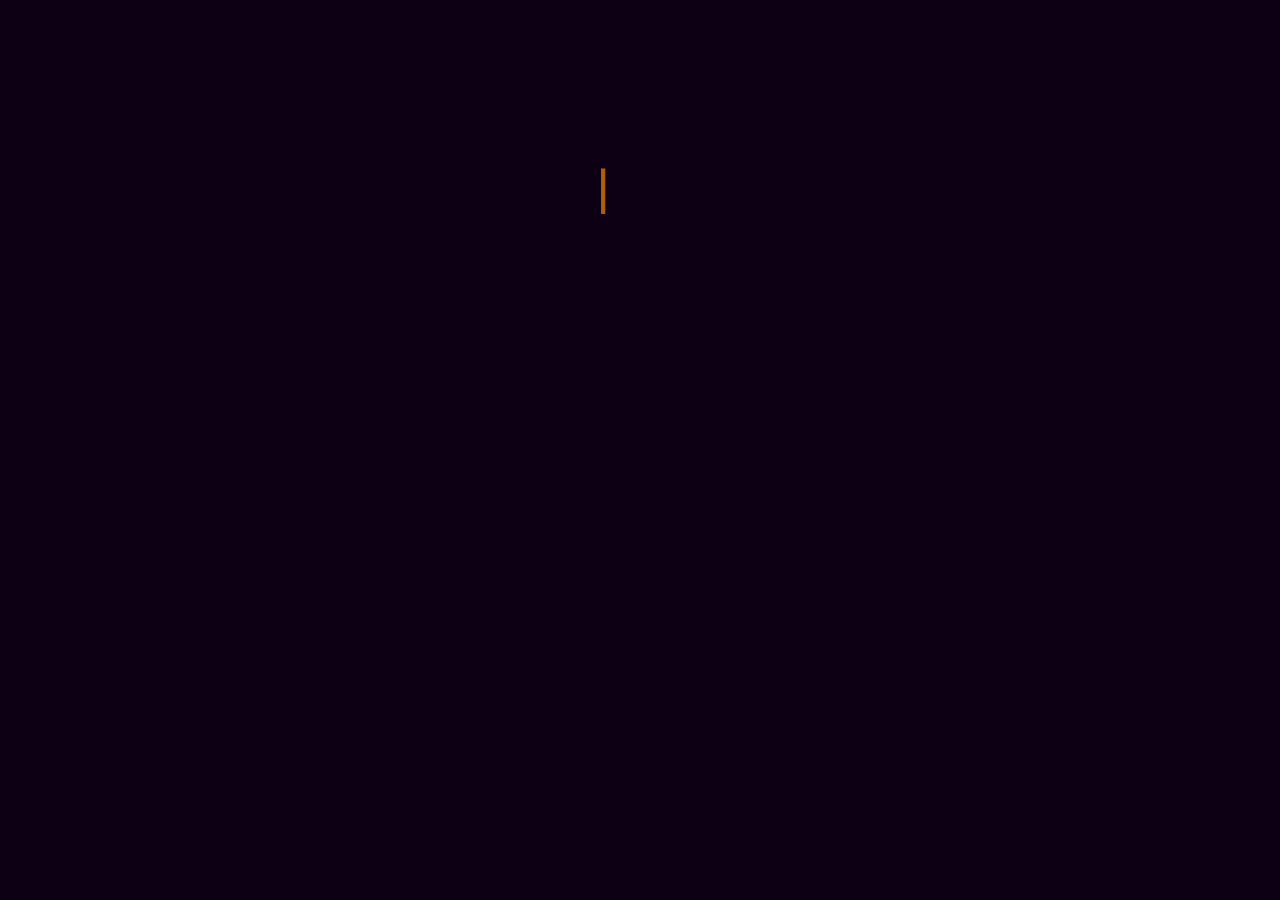
<file: index.html>
<!DOCTYPE html>
<html lang="en">
<head>
  <meta charset="UTF-8">
  <meta name="viewport" content="width=device-width, initial-scale=1.0">
  <title>Lorenzo Rodella | Web Developer</title>
  <link rel="icon" type="image/x-icon" href="assets/favicon.png">
  
  <meta property="og:title" content="Lorenzo Rodella | Web Developer" />
  <meta property="og:url" content="https://lorenzo-rodella.dev/" />
  <meta property="og:image" content="assets/website-image.jpg" />
  <meta property="og:type" content="website" />
  <meta property="og:description" content="Check out some of my work and find out the quickest ways to contact me" />
  <meta property="og:locale" content="en_US" />

  <link rel="stylesheet" href="css/style.css">
</head>
<body>

  <div class="container">
    <nav>
      <ul>
        <li id="portfolio">/portfolio</li>
        <li id="contact">/contact</li>
      </ul>
    </nav>
    <main>
      <h1 id="title">lorenzo-rodella</h1><h1 class="cursor-wrap"><span class="cursor">|</span></h1>
      <div class="content-wrap">
        <br>
        <h3>/links</h3>
        <ul>
          <li><a href="https://github.com/lorenzorodella" target="_blank">GitHub</a></li>
          <li><a href="https://www.linkedin.com/in/lorenzo-rodella-1791a4222/" target="_blank">LinkedIn</a></li>
          <li><a href="https://codepen.io/Lorenzo-Rodella" target="_blank">CodePen</a></li>
        </ul>
        <div class="mobile-only">
          <br>
          <h3>/portfolio</h3>
          <ul>
            <li></li><a href="https://www.filippogalli.com/" target="_blank">sound-healing.it/</a></li>
            <li><a href="https://www.healthforbusiness.it/" target="_blank">healthforbusiness.it/</a></li>
            <li></li><a href="https://www.numero-diez.com/" target="_blank">numero-diez.com/</a></li>
            <li></li><a href="https://www.influenceritalia.it/in" target="_blank">influenceritalia.it/</a></li>
          </ul>
          <br>
          <h3>/contact</h3>
          <ul>
            <li><a href="https://t.me/lorerodella" target="_blank">Telegram</a></li>
            <li><a href="mailto:me@lorenzo-rodella.dev">me@lorenzo-rodella.dev</a></li>
          </ul>
        </div>
        <br>
        <h3>/socials</h3>
        <ul>
          <li><a href="https://www.facebook.com/lorenzo.rodella.3/" target="_blank">Facebook</a></li>
          <li><a href="https://www.instagram.com/lorenzorodella.00/" target="_blank">Instagram</a></li>
        </ul>
        <div class="mobile-only">
          <p><br>Currently working with:</p>
          <a href="https://corax.business/" target="_blank">corax.business</a>
        </div>
      </div>
    </main>
  </div>

  <div class="hidden">
    <div id="portfolio-content">
      <h2>./portfolio<span class="cursor">|</span></h2>
      <p>A few projects I worked on:</p>
      <a href="https://www.healthforbusiness.it/" target="_blank">healthforbusiness.it/</a>
      <a href="https://www.numero-diez.com/" target="_blank">numero-diez.com/</a>
      <a href="https://www.filippogalli.com/" target="_blank">filippogalli.com/</a>
      <a href="https://www.influenceritalia.it/in" target="_blank">influenceritalia.it/</a>
    </div>

    <div id="contact-content">
      <h2>./contact<span class="cursor">|</span></h2>
      <p>Contact me here:</p>
      <a href="https://t.me/lorerodella" target="_blank">Telegram</a>
      <a href="mailto:me@lorenzo-rodella.dev">me@lorenzo-rodella.dev</a>
      <p><br>Currently working with:</p>
      <a href="https://corax.business/" target="_blank">corax.business</a>

    </div>
  </div>

  <script src="js/winbox.bundle.js"></script>
  <script src="js/main.js"></script>
</body>
</html>
</file>
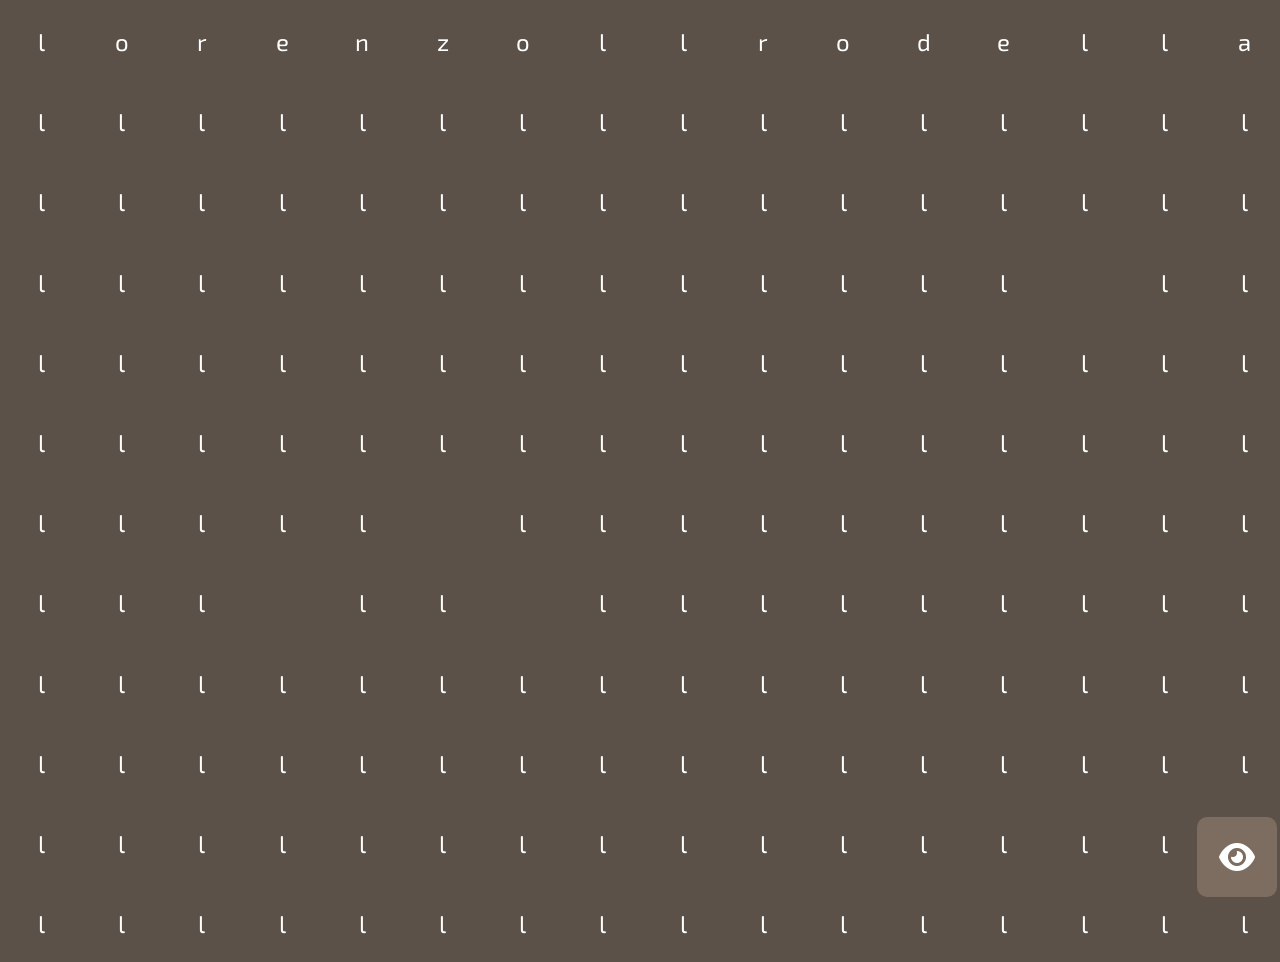
<file: old/index.html>
<!DOCTYPE html>
<html lang="en">
<head>
  <meta charset="UTF-8">
  <meta name="viewport" content="width=device-width, initial-scale=1.0">
  <title>Document</title>
  <link rel="stylesheet" href="style.css">
  <link rel="stylesheet" href="https://cdnjs.cloudflare.com/ajax/libs/font-awesome/6.4.2/css/all.min.css" integrity="sha512-z3gLpd7yknf1YoNbCzqRKc4qyor8gaKU1qmn+CShxbuBusANI9QpRohGBreCFkKxLhei6S9CQXFEbbKuqLg0DA==" crossorigin="anonymous" referrerpolicy="no-referrer" />
  <link rel="preconnect" href="https://fonts.googleapis.com">
  <link rel="preconnect" href="https://fonts.gstatic.com" crossorigin>
  <link href="https://fonts.googleapis.com/css2?family=Exo+2:wght@300;400;600&display=swap" rel="stylesheet">
</head>
<body>
  <div class="bg-container">
    <div class="bg-box"></div>
  </div>
  </div>
  <div class="solution"><i class="fa-solid fa-eye"></i></div>

  <script src="script.js"></script>
</body>
</html>
</file>
<file: css/style.css>
@import url('https://fonts.googleapis.com/css2?family=Roboto+Mono:wght@300;400;700&display=swap');

* {
  box-sizing: border-box;
  padding: 0;
  margin: 0;
}

:root {
  --text-color: #af5f00;
  --link-color: #af3700;
  --bg-color: #0e0014;
}

body {
  font-family: 'Roboto Mono', sans-serif;
  background-color: var(--bg-color);
  color: #ccc;
  font-size: 18px;
  line-height: 1.6;
}

h1 {
  color: var(--text-color);
  font-size: 50px;
  letter-spacing: -5px;
  display:inline;
}

h2 {
  color: var(--text-color);
}

h3 {
  margin-bottom: 10px;
}

ul {
  list-style-type: none;
}

a {
  color: var(--link-color);
  text-decoration: none;
}

a:hover {
  text-decoration: underline;
}

p {
  margin: 20px 0;
}

nav {
  width: 40%;
}

nav ul {
  display: flex;
  justify-content: space-between;
  align-items: center;
}

nav ul li {
  color: var(--link-color);
  cursor: pointer;
  opacity: 0;
  transition: opacity .3s ease-in-out;
}

nav ul li:hover {
  text-decoration: underline;
}

.container {
  max-width: 600px;
  margin: auto;
  height: 70vh;
  display: flex;
  flex-direction: column;
  justify-content: center;
  align-items: center;
}

.wb-body {
  background: #111;
  padding: 20px;
}

.hidden {
  display: none;
}

.cursor {
  font-weight: 700;
  animation: 1s blink step-end infinite;
}

@keyframes blink {
  from,
  to {
    color: transparent;
  }

  50% {
    color: var(--text-color);
  }
}

#portfolio-content a, #contact-content a{
  display:block;
}

.cursor-wrap {
  display:inline;
}

.content-wrap {
  transition: opacity .3s ease-in-out;
  opacity: 0;
}

.mobile-only {
  display: none;
}

.mobile-only p {
  margin-bottom: 0;
}

@media screen and (max-width: 600px) {

  .container {
    height:100%;
    margin-top: 3em;
    margin-bottom: 1em;
  }
  
  h1 {
    font-size: 2em;
  }

  nav ul li {
    display: none;
  }

  .mobile-only {
    display: block;
  }

}
</file>
<file: old/style.css>
body {
  margin: var(--grid-gap);
  overflow: hidden;
  background: var(--square-color);
  font-family: 'Exo 2', sans-serif;
}

:root {
  --box-width: 80px;
  --boxes-cols: 60;
  --grid-gap: 3px;
  --square-color: #5c5148;
  --highlight-color: #fff;
  --bg-medium: #7d6d60;
}



.bg-container {
  display: grid;
  grid-template-columns: repeat(var(--boxes-cols), 1fr);
  grid-gap: var(--grid-gap);
  position:absolute;
  top:2;
  left:2;
  width: 100vw;
  height:100vh;
}
.bg-container .bg-box {
  background-color: var(--square-color);
  aspect-ratio: 1;
  border-radius: 10px;
  transition: all .2s ease;
  text-align: center;
  color: var(--square-color);
  display: flex;
  justify-content: center;
  align-items: center;
  /*box-shadow: inset 3px 3px 5px rgba(255,255,255,0.45), inset -3px -3px 5px rgba(94,104,121,0.3);*/
  /*box-shadow: -3px -3px 5px rgba(255,255,255,0.45), 3px 3px 5px rgba(94,104,121,0.3);*/
}

.bg-box:hover {
  background-color: var(--bg-medium);
}

.bg-box i {
  color: var(--square-color);
  font-size: 2em;
  cursor: pointer;
}


.glass {
  background: rgba(255, 255, 255, 0.2);
  border-radius: 50px;
  box-shadow: 0 4px 30px rgba(0, 0, 0, 0.1);
  backdrop-filter: blur(5px);
  -webkit-backdrop-filter: blur(5px);
  border: 1px solid rgba(255, 255, 255, 0.3);
}

.full-centre {
  position: fixed;
  top: 50%;
  left: 50%;
  -webkit-transform: translate(-50%, -50%);
  transform: translate(-50%, -50%);
}

.content-card {
  padding: 20px;
}


.solution {
  display: flex;
  justify-content: center;
  align-items: center;
  width: var(--box-width);
  height: var(--box-width);
  z-index:50;
  position: fixed;
  bottom: var(--grid-gap);
  right: var(--grid-gap);
  border-radius: 10px;
  transition: all .2s ease;
  background: var(--bg-medium);
}

.solution i {
  color: var(--highlight-color);
  font-size: 2em;
  cursor: pointer;
}

.solution:hover {
  background: var(--highlight-color);
}

.solution:hover i {
  color: var(--square-color);
}


.bg-box.title {
  color: var(--highlight-color);
  font-size:1.5em;
}

.bg-box.title:hover {
  color: var(--bg-color);
}


.rand-social:hover {
  background: var(--highlight-color);
}
</file>
